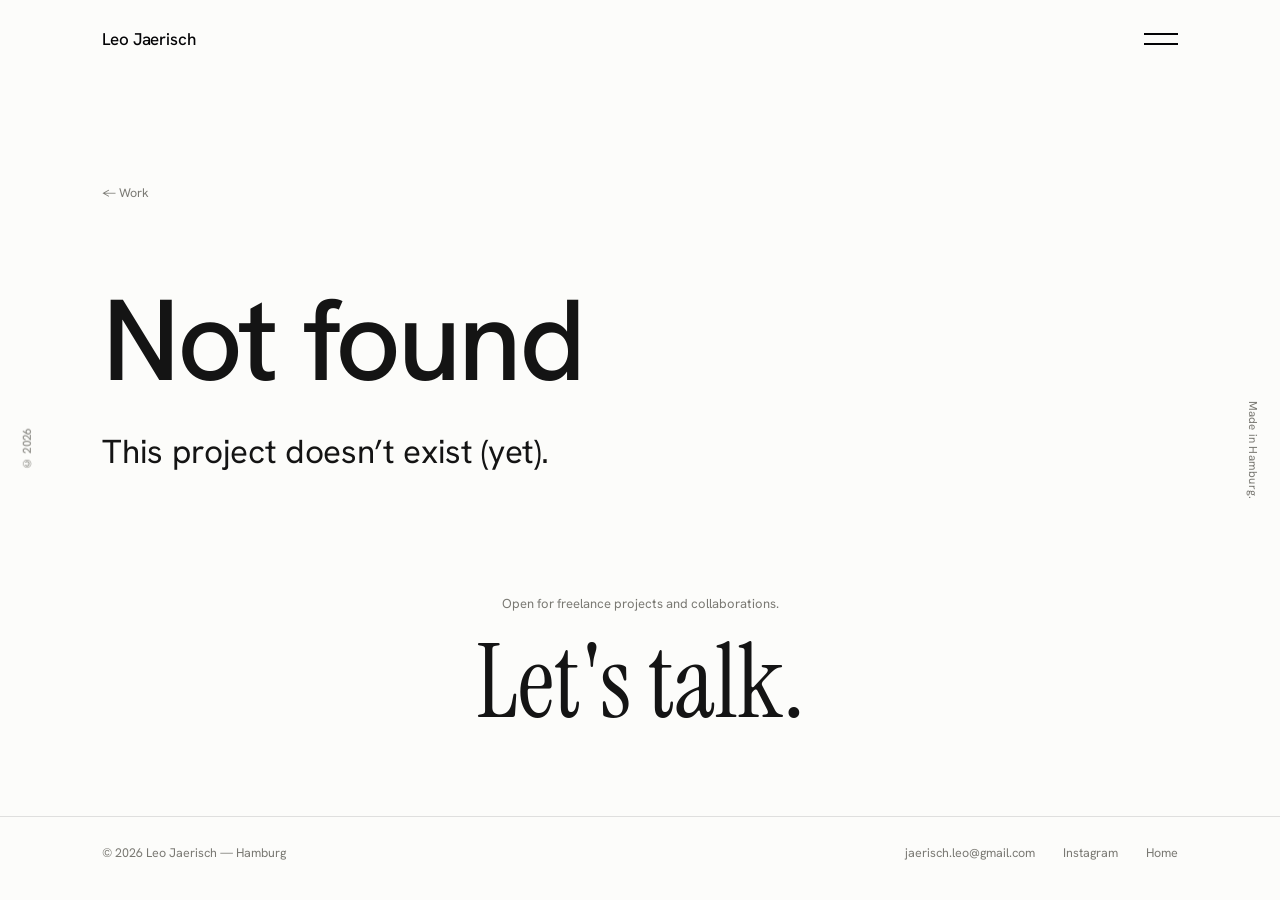
<file: work/project.html>
<!DOCTYPE html>
<html lang="en">
<head>
<meta charset="UTF-8">
<meta name="viewport" content="width=device-width, initial-scale=1.0">
<title>Project — Leo Jaerisch</title>
<meta name="description" content="Project by Leo Jaerisch — art direction, design, photography and film from Hamburg.">
<link rel="preconnect" href="https://fonts.googleapis.com">
<link rel="preconnect" href="https://fonts.gstatic.com" crossorigin>
<link href="https://fonts.googleapis.com/css2?family=Instrument+Serif:ital@0;1&family=Hanken+Grotesk:ital,wght@0,300;0,400;0,500;0,600;1,400&display=swap" rel="stylesheet">
<link rel="stylesheet" href="../css/style.css">
<script src="../js/projects.js"></script>
</head>
<body>

<header>
  <a class="logo" href="../index.html">Leo Jaerisch</a>
  <button class="burger" id="burger" aria-label="Menu"><span></span><span></span></button>
</header>

<nav class="menu" id="menu">
  <a href="../index.html#work">Work <i>selected</i></a>
  <a href="../index.html#services">Services <i>what I do</i></a>
  <a href="../index.html#founded">Founded <i>Künstlerbörse · Zoleo</i></a>
  <a href="../index.html#about">About <i>process & AI</i></a>
  <a href="../index.html#inquiry">Contact <i>say hi</i></a>
  <div class="m-foot small">
    <span>Hamburg, Germany</span>
    <a href="https://www.instagram.com/leo_jaerisch/" target="_blank" rel="noopener">Instagram</a>
  </div>
</nav>

<div class="side l">&copy; 2026</div>
<div class="side r">Made in Hamburg.</div>

<main id="proj"><!-- per JS aus PROJECTS_DATA --></main>

<footer>
  <p class="invite">Open for freelance projects and collaborations.</p>
  <a class="huge" href="mailto:jaerisch.leo@gmail.com">Let's talk.</a>
  <div class="f-row">
    <span>&copy; <span id="year"></span> Leo Jaerisch — Hamburg</span>
    <div class="grp">
      <a href="mailto:jaerisch.leo@gmail.com">jaerisch.leo@gmail.com</a>
      <a href="https://www.instagram.com/leo_jaerisch/" target="_blank" rel="noopener">Instagram</a>
      <a href="../index.html">Home</a>
    </div>
  </div>
</footer>

<script>
  const A = s => '../' + s;                          // Root-Pfad -> relativ zu work/
  const params = new URLSearchParams(location.search);
  const slug = params.get('p');
  const p = PROJECTS_DATA[slug];
  const host = document.getElementById('proj');

  if(!p){
    host.innerHTML = '<section class="proj-hero wrap"><a class="back" href="../index.html#work">← Work</a><h1 class="proj-title">Not found</h1><p class="proj-sub">This project doesn’t exist (yet).</p></section>';
  } else {
    document.title = p.title + ' — Leo Jaerisch';
    const idx = PROJECT_ORDER.indexOf(slug);
    const next = PROJECT_ORDER[(idx+1) % PROJECT_ORDER.length];
    const nextP = PROJECTS_DATA[next];

    // Hero: Video wenn vorhanden, sonst erstes Bild
    let hero;
    if(p.video){
      hero = `<div class="proj-video"><video src="${A(p.video)}" autoplay muted loop playsinline controls poster="${A(p.images[0])}"></video></div>`;
    } else {
      hero = `<figure class="proj-lead"><img src="${A(p.images[0])}" alt="${p.title}"></figure>`;
    }

    // Galerie: bei Video alle Bilder, sonst ab dem zweiten
    const gal = (p.video ? p.images : p.images.slice(1));
    const galHtml = gal.map((src,i)=>{
      const cls = (i % 5 === 0) ? 'span2' : (i % 2 ? 'tall' : 'wide');
      return `<figure class="${cls}"><img src="${A(src)}" alt="${p.title} ${i+1}" loading="lazy"></figure>`;
    }).join('');

    const factsHtml = p.facts ? `<div class="proj-facts">${p.facts.map(f=>`<div><b>${f[0]}</b><span>${f[1]}</span></div>`).join('')}</div>` : '';
    const bodyHtml = p.body ? `<section class="proj-body wrap"><p class="lead">${p.sub}</p><div class="cols"><p>${p.body}</p></div></section>` : '';
    const linkMeta = p.link ? `<div><span>Link</span><a class="lnk" href="${p.link.href}" target="_blank" rel="noopener">${p.link.label} ↗</a></div>` : '';
    const noteHtml = p.note ? `<p class="small" style="margin:0 var(--mx);padding-top:4vh">${p.note}</p>` : '';

    host.innerHTML = `
      <section class="proj-hero wrap">
        <a class="back" href="../index.html#work">← Work</a>
        <div class="proj-label small"><span>Selected Work</span><span>${p.meta}</span></div>
        <h1 class="proj-title">${p.title}</h1>
        <p class="proj-sub">${p.sub}</p>
        <div class="proj-meta">
          <div><span>Role</span><b>${p.role}</b></div>
          <div><span>Year</span><b>${p.year}</b></div>
          <div><span>Category</span><b>${p.meta}</b></div>
          ${linkMeta}
        </div>
      </section>
      ${hero}
      ${bodyHtml}
      <section class="proj-gallery wrap">${galHtml}</section>
      ${factsHtml}
      ${noteHtml}
      <a class="proj-next" href="project.html?p=${next}">
        <span>Next project</span>
        <span class="t">${nextP.title} →</span>
      </a>`;
  }

  const burger = document.getElementById('burger');
  burger.addEventListener('click',()=>document.body.classList.toggle('menu-open'));
  document.querySelectorAll('.menu a').forEach(a=>a.addEventListener('click',()=>document.body.classList.remove('menu-open')));
  document.getElementById('year').textContent = new Date().getFullYear();
</script>
</body>
</html>
</file>
<file: css/style.css>
/* ============================================================
   LEO JAERISCH — geteiltes Stylesheet für Projekt-Unterseiten
   (work/*.html). Design-Tokens & Basis identisch zur Startseite;
   die index.html nutzt aktuell noch ihr eigenes inline-CSS und
   sollte mittelfristig ebenfalls hierher migriert werden.
   ============================================================ */
:root{
  --bg:#FCFCFA;
  --ink:#141414;
  --mut:#7A7973;
  --hair:rgba(20,20,20,.12);
  --serif:'Instrument Serif',serif;
  --sans:'Hanken Grotesk',sans-serif;
  --r:10px;
  --mx:clamp(28px,8vw,120px);
  --ease:cubic-bezier(.19,1,.22,1);
}
*{margin:0;padding:0;box-sizing:border-box}
html{scroll-behavior:smooth}
body{
  background:var(--bg);color:var(--ink);
  font-family:var(--sans);font-size:16px;line-height:1.55;
  overflow-x:hidden;-webkit-font-smoothing:antialiased;
}
::selection{background:var(--ink);color:var(--bg)}
img,video{display:block;max-width:100%}
a{color:inherit;text-decoration:none}
em{font-family:var(--serif);font-style:italic;font-size:1.08em}
.serif{font-family:var(--serif);font-weight:400;font-style:normal}
.small{font-size:12.5px;letter-spacing:.01em;color:var(--mut)}
.wrap{padding-left:var(--mx);padding-right:var(--mx)}

/* ---------- header ---------- */
header{
  position:fixed;inset:0 0 auto 0;z-index:100;
  display:flex;justify-content:space-between;align-items:center;
  padding:26px var(--mx);mix-blend-mode:difference;
}
header .logo,header .burger span{color:#fff}
header .logo{font-weight:500;font-size:17px;letter-spacing:-.01em;color:#fff}
.burger{width:34px;height:20px;position:relative;background:none;border:0;cursor:pointer}
.burger span{
  position:absolute;left:0;right:0;height:1.5px;background:#fff;
  transition:transform .45s var(--ease),top .45s var(--ease),opacity .3s;
}
.burger span:nth-child(1){top:4px}
.burger span:nth-child(2){top:14px}
body.menu-open .burger span:nth-child(1){top:9px;transform:rotate(45deg)}
body.menu-open .burger span:nth-child(2){top:9px;transform:rotate(-45deg)}

/* ---------- menu overlay ---------- */
.menu{
  position:fixed;inset:0;z-index:90;background:var(--bg);
  display:flex;flex-direction:column;justify-content:center;padding:0 var(--mx);
  clip-path:inset(0 0 100% 0);transition:clip-path .7s var(--ease);
}
body.menu-open .menu{clip-path:inset(0 0 0 0)}
.menu a{
  font-weight:500;letter-spacing:-.02em;font-size:clamp(30px,5vw,54px);line-height:1.2;
  width:fit-content;display:flex;align-items:baseline;gap:18px;
  opacity:0;transform:translateY(20px);
  transition:opacity .5s var(--ease),transform .5s var(--ease),color .3s;
}
body.menu-open .menu a{opacity:1;transform:none}
body.menu-open .menu a:nth-child(2){transition-delay:.08s}
body.menu-open .menu a:nth-child(3){transition-delay:.14s}
body.menu-open .menu a:nth-child(4){transition-delay:.2s}
body.menu-open .menu a:nth-child(5){transition-delay:.26s}
.menu a:hover{color:var(--mut)}
.menu a i{font-family:var(--sans);font-style:normal;font-size:12px;color:var(--mut)}
.menu .m-foot{position:absolute;bottom:32px;left:var(--mx);right:var(--mx);display:flex;justify-content:space-between}

/* ---------- side notes ---------- */
.side{position:fixed;top:50%;font-size:11.5px;color:var(--mut);letter-spacing:.02em;z-index:50;white-space:nowrap}
.side.l{left:18px;transform:translateY(-50%) rotate(180deg);writing-mode:vertical-rl}
.side.r{right:18px;transform:translateY(-50%);writing-mode:vertical-rl}

/* ---------- shared link ---------- */
.lnk{display:inline-block;font-size:14px;border-bottom:1px solid var(--ink);padding-bottom:3px;transition:opacity .3s}
.lnk:hover{opacity:.5}

/* ============================================================
   PROJEKT-DETAILSEITE
   ============================================================ */
.proj-hero{padding-top:20vh;padding-bottom:5vh}
.back{display:inline-block;font-size:12.5px;color:var(--mut);margin-bottom:9vh;transition:color .3s}
.back:hover{color:var(--ink)}
.proj-label{display:flex;gap:14px;margin-bottom:4vh}
.proj-title{font-weight:500;letter-spacing:-.03em;line-height:1;font-size:clamp(48px,9vw,132px)}
.proj-sub{margin-top:3vh;font-size:clamp(20px,2.6vw,34px);font-weight:400;letter-spacing:-.01em;max-width:24ch}

.proj-meta{
  display:grid;grid-template-columns:repeat(4,1fr);gap:28px;
  margin-top:8vh;padding-top:3vh;border-top:1px solid var(--hair);
}
.proj-meta span{display:block;font-size:11.5px;letter-spacing:.05em;text-transform:uppercase;color:var(--mut);margin-bottom:8px}
.proj-meta b{font-weight:500;font-size:14.5px;line-height:1.4}
.proj-meta a.lnk{font-size:14.5px;border-color:var(--hair)}

/* lead image full-bleed innerhalb der Ränder */
.proj-lead{margin:2vh var(--mx) 0;border-radius:var(--r);overflow:hidden;aspect-ratio:16/9}
.proj-lead img{width:100%;height:100%;object-fit:cover}

/* Video-Hero (Video-Projekte) */
.proj-video{margin:2vh var(--mx) 0;border-radius:var(--r);overflow:hidden;background:#000;aspect-ratio:16/9}
.proj-video video{width:100%;height:100%;object-fit:cover;display:block}

/* Beschreibungs-Block: rechts versetzt wie auf der Startseite */
.proj-body{padding-top:16vh;padding-bottom:6vh}
.proj-body .lead{font-size:clamp(22px,3vw,40px);font-weight:400;letter-spacing:-.01em;line-height:1.3;max-width:20ch;margin-bottom:6vh}
.proj-body .cols{margin-left:auto;width:min(720px,62%);color:#3a3a36}
.proj-body .cols p{margin-bottom:2.2vh;max-width:52ch}

/* Galerie */
.proj-gallery{display:grid;grid-template-columns:repeat(2,1fr);gap:clamp(14px,2vw,28px);padding-top:4vh;padding-bottom:6vh}
.proj-gallery figure{border-radius:var(--r);overflow:hidden;background:#eee}
.proj-gallery img{width:100%;height:100%;object-fit:cover;transition:transform 1.2s var(--ease)}
.proj-gallery figure:hover img{transform:scale(1.03)}
.proj-gallery .span2{grid-column:1 / -1;aspect-ratio:16/8}
.proj-gallery .tall{aspect-ratio:4/5}
.proj-gallery .wide{aspect-ratio:4/3}

/* Fakten */
.proj-facts{display:flex;flex-wrap:wrap;gap:44px;padding:6vh 0;border-top:1px solid var(--hair);margin:0 var(--mx)}
.proj-facts b{font-weight:600;font-size:26px;display:block;line-height:1;letter-spacing:-.01em}
.proj-facts span{font-size:12px;color:var(--mut)}

/* nächstes Projekt */
.proj-next{display:block;padding:12vh 0 16vh;border-top:1px solid var(--hair);margin:0 var(--mx)}
.proj-next span{font-size:12.5px;color:var(--mut)}
.proj-next .t{display:block;margin-top:2vh;font-weight:500;letter-spacing:-.02em;font-size:clamp(30px,5vw,64px);transition:transform .5s var(--ease)}
.proj-next:hover .t{transform:translateX(14px)}

/* ---------- footer (wie Startseite) ---------- */
footer{padding:8vh 0 0;text-align:center}
footer .invite{font-size:13px;color:var(--mut)}
footer .huge{display:inline-block;font-family:var(--serif);font-weight:400;font-size:clamp(44px,8vw,110px);line-height:1;margin:2vh 0 9vh;transition:font-style .1s,letter-spacing .8s var(--ease)}
footer .huge:hover{font-style:italic;letter-spacing:.01em}
.f-row{display:flex;justify-content:space-between;align-items:center;gap:20px;flex-wrap:wrap;padding:26px var(--mx);border-top:1px solid var(--hair);font-size:12.5px;color:var(--mut);text-align:left}
.f-row .grp{display:flex;gap:28px}
.f-row a{transition:color .3s}
.f-row a:hover{color:var(--ink)}

/* ---------- responsive ---------- */
@media(max-width:860px){
  .side{display:none}
  .proj-meta{grid-template-columns:1fr 1fr}
  .proj-body .cols{width:100%}
  .proj-gallery{grid-template-columns:1fr}
  .proj-gallery .span2{aspect-ratio:16/10}
}
@media(prefers-reduced-motion:reduce){
  *{animation-duration:.01ms!important;transition-duration:.01ms!important}
}
</file>
